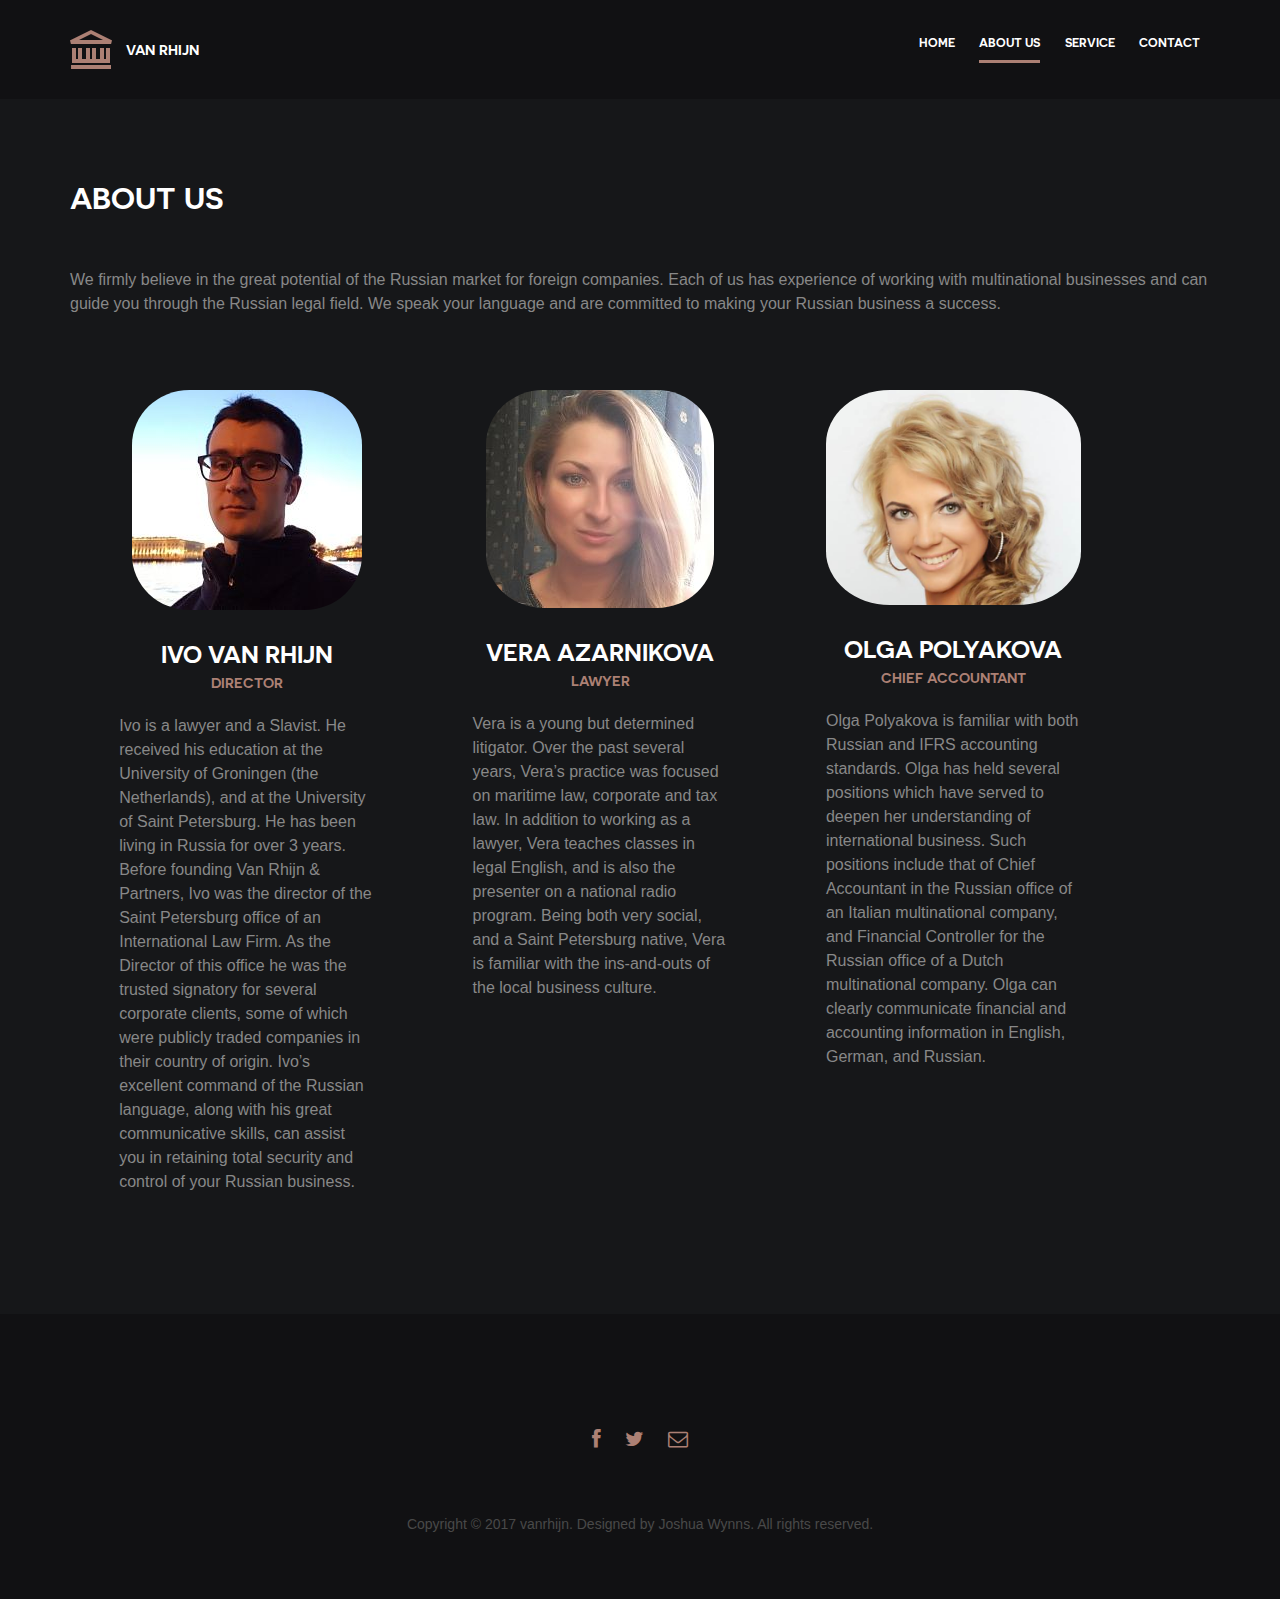
<file: about.html>
<!DOCTYPE html>
<html lang="en">
	<head>
		<meta charset="UTF-8">
		<meta http-equiv="X-UA-Compatible" content="IE=edge">
		<meta name="viewport" content="width=device-width, initial-scale=1.0,maximum-scale=1">
		
		<title>Vanrhijn | About Us</title>
		
		<!-- Loading third party fonts -->
		<link href="fonts/font-awesome.min.css" rel="stylesheet" type="text/css">
		<link href="fonts/novecento-font/novecento-font.css" rel="stylesheet" >

		<!-- Loading main css file -->
		<link href="css/style.css" rel="stylesheet">

		<!-- Google Analytics -->
		<script>
		  (function(i,s,o,g,r,a,m){i['GoogleAnalyticsObject']=r;i[r]=i[r]||function(){
		  (i[r].q=i[r].q||[]).push(arguments)},i[r].l=1*new Date();a=s.createElement(o),
		  m=s.getElementsByTagName(o)[0];a.async=1;a.src=g;m.parentNode.insertBefore(a,m)
		  })(window,document,'script','https://www.google-analytics.com/analytics.js','ga');

		  ga('create', 'UA-96985116-1', 'auto');
		  ga('send', 'pageview');

		</script>
		
		<!--[if lt IE 9]>
		<script src="js/ie-support/html5.js"></script>
		<script src="js/ie-support/respond.js"></script>
		<![endif]-->

	</head>


	<body>
		
		<div id="site-content">
			
			<header class="site-header">
				<div class="container">
					<a href="index.html" id="branding">
						<img src="images/logo.png" alt="Company Name" class="logo">
						<div class="branding-copy">
							<h1 class="site-title">van rhijn</h1>
						</div>
					</a>

					<nav class="main-navigation">
						<button type="button" class="menu-toggle"><i class="fa fa-bars"></i></button>
						<ul class="menu">
							<li class="menu-item"><a href="index.html">Home</a></li>
							<li class="menu-item current-menu-item"><a href="about.html">About Us</a></li>
							<li class="menu-item"><a href="service.html">Service</a></li>
							<li class="menu-item"><a href="contact.html">Contact</a></li>
						</ul>
					</nav>
					<nav class="mobile-navigation"></nav>
				</div>
			</header> <!-- .site-header -->

			<main class="main-content">
				
				<div class="fullwidth-block content">
					<div class="container">
						<h2 class="entry-title">About Us</h2>
						<p>We firmly believe in the great potential of the Russian market for foreign companies. Each of us has experience of working with multinational businesses and can guide you through the Russian legal field. We speak your language and are committed to making your Russian business a success.</p>

						<div class="team">
							<figure class="team-image"><img src="images/ivopic_opt.jpg" alt="person-1"></figure>
							<h3 class="team-name">Ivo van Rhijn</h3>
							<small class="team-desc">Director</small>
							<p>Ivo is a lawyer and a Slavist. He received his education at the University of Groningen (the
							Netherlands), and at the University of Saint Petersburg. He has been living in Russia for over 3
							years. Before founding Van Rhijn & Partners, Ivo was the director of the Saint Petersburg office of
							an International Law Firm. As the Director of this office he was the trusted signatory for several
							corporate clients, some of which were publicly traded companies in their country of origin.
							Ivo’s excellent command of the Russian language, along with his great communicative skills, can assist
							you in retaining total security and control of your Russian business.</p>
						</div>
						<div class="team">
							<figure class="team-image"><img src="images/verapic_opt.jpg" alt="person-2"></figure>
							<h3 class="team-name">Vera Azarnikova</h3>
							<small class="team-desc">Lawyer</small>
							<p>Vera is a young but determined litigator. Over the past several years, Vera’s practice was focused on maritime law, corporate and tax law.  In addition to working as a lawyer, Vera teaches classes in legal English, and is also the presenter on a national radio program. Being both very social, and a Saint Petersburg native, Vera is familiar with the ins-and-outs of the local business culture.</p>
						</div>
						<div class="team">
							<figure class="team-image"><img src="images/olgapic_opt.png" alt="person-3"></figure>
							<h3 class="team-name">Olga Polyakova</h3>
							<small class="team-desc">Chief Accountant</small>
							<p>Olga Polyakova is familiar with both Russian and IFRS accounting standards. Olga has held several
							positions which have served to deepen her understanding of international business. Such positions
							include that of Chief Accountant in the Russian office of an Italian multinational company, and Financial
							Controller for the Russian office of a Dutch multinational company. Olga can clearly communicate
							financial and accounting information in English, German, and Russian. </p>
						</div>
					</div>
				</div>

			</main> <!-- .main-content -->

<footer class="site-footer">
			<div class="container">
				<div class="social-links">
					<a href="https://www.facebook.com/Van-Rhijn-Partners-445987809075686/?ref=aymt_homepage_panel"><i class="fa fa-facebook"></i></a> <a href="https://twitter.com/IvovanRhijn?lang=en"><i class="fa fa-twitter"></i></a> <a href="mailto:ivo@vanrhijn.ru"><i class="fa fa-envelope-o"></i></a>
				</div>
				<div class="copy">
					<p>Copyright &copy; 2017 vanrhijn. Designed by Joshua Wynns. All rights reserved.</p>
				</div>
			</div>
		</footer><!-- .site-footer -->

		</div> <!-- #site-content -->

		

		<script src="js/jquery-1.11.1.min.js"></script>
		<script src="js/plugins.js"></script>
		<script src="js/app.js"></script>
		
	</body>

</html>
</file>
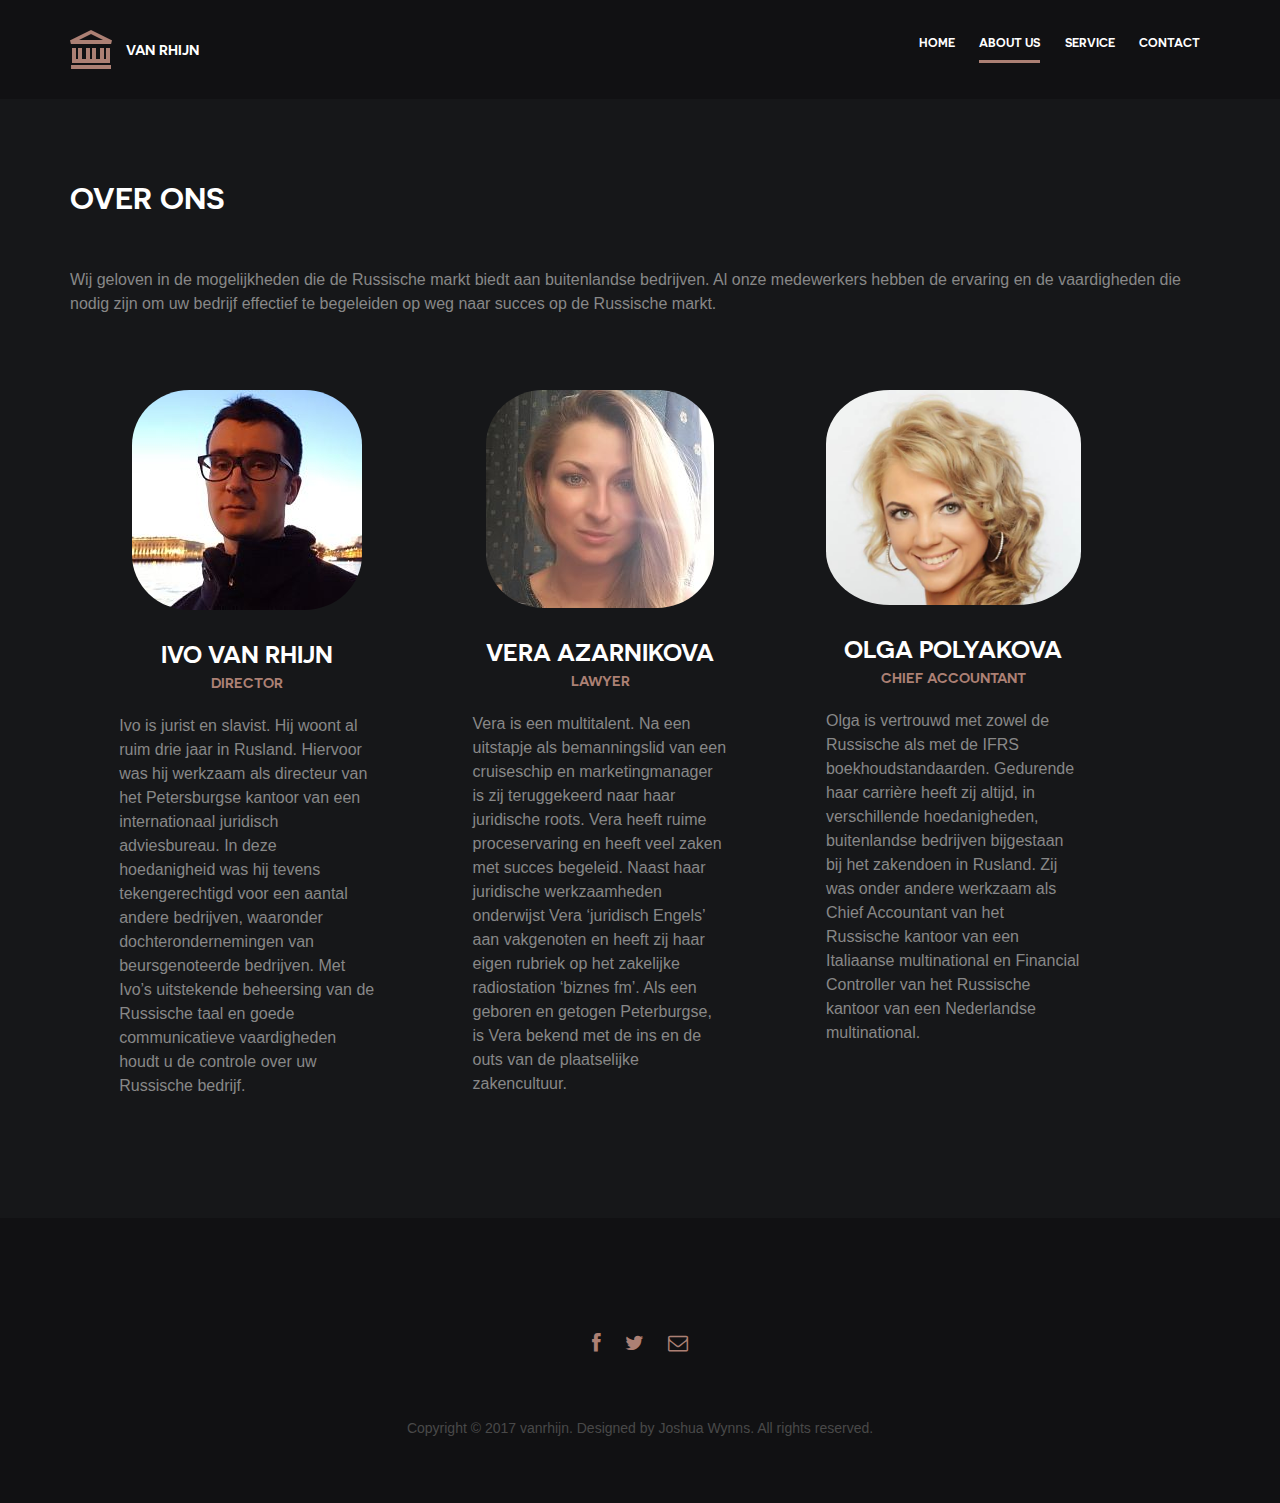
<file: dutchabout.html>
<!DOCTYPE html>
<html lang="en">
	<head>
		<meta charset="UTF-8">
		<meta http-equiv="X-UA-Compatible" content="IE=edge">
		<meta name="viewport" content="width=device-width, initial-scale=1.0,maximum-scale=1">
		
		<title>Vanrhijn | Over ons</title>
		
		<!-- Loading third party fonts -->
		<link href="fonts/font-awesome.min.css" rel="stylesheet" type="text/css">
		<link href="fonts/novecento-font/novecento-font.css" rel="stylesheet" >

		<!-- Loading main css file -->
		<link href="css/style.css" rel="stylesheet">

		<!-- Google Analytics -->
		<script>
		  (function(i,s,o,g,r,a,m){i['GoogleAnalyticsObject']=r;i[r]=i[r]||function(){
		  (i[r].q=i[r].q||[]).push(arguments)},i[r].l=1*new Date();a=s.createElement(o),
		  m=s.getElementsByTagName(o)[0];a.async=1;a.src=g;m.parentNode.insertBefore(a,m)
		  })(window,document,'script','https://www.google-analytics.com/analytics.js','ga');

		  ga('create', 'UA-96985116-1', 'auto');
		  ga('send', 'pageview');

		</script>
		
		<!--[if lt IE 9]>
		<script src="js/ie-support/html5.js"></script>
		<script src="js/ie-support/respond.js"></script>
		<![endif]-->

	</head>


	<body>
		
		<div id="site-content">
			
			<header class="site-header">
				<div class="container">
					<a href="index.html" id="branding">
						<img src="images/logo.png" alt="Company Name" class="logo">
						<div class="branding-copy">
							<h1 class="site-title">van rhijn</h1>
						</div>
					</a>

					<nav class="main-navigation">
						<button type="button" class="menu-toggle"><i class="fa fa-bars"></i></button>
						<ul class="menu">
							<li class="menu-item"><a href="index.html">Home</a></li>
							<li class="menu-item current-menu-item"><a href="about.html">About Us</a></li>
							<li class="menu-item"><a href="service.html">Service</a></li>
							<li class="menu-item"><a href="contact.html">Contact</a></li>
						</ul>
					</nav>
					<nav class="mobile-navigation"></nav>
				</div>
			</header> <!-- .site-header -->

			<main class="main-content">
				
				<div class="fullwidth-block content">
					<div class="container">
						<h2 class="entry-title">Over ons</h2>
						<p>Wij geloven in de mogelijkheden die de Russische markt biedt aan buitenlandse bedrijven. Al onze medewerkers hebben de ervaring en de vaardigheden die nodig zijn om uw bedrijf effectief te begeleiden op weg naar succes op de Russische markt.</p>

						<div class="team">
							<figure class="team-image"><img src="images/ivopic_opt.jpg" alt="person-1"></figure>
							<h3 class="team-name">Ivo van Rhijn</h3>
							<small class="team-desc">Director</small>
							<p>Ivo is jurist en slavist. Hij woont al ruim drie jaar in Rusland. Hiervoor was hij werkzaam als directeur van het Petersburgse kantoor van een internationaal juridisch adviesbureau. In deze hoedanigheid was hij tevens tekengerechtigd voor een aantal andere bedrijven, waaronder dochterondernemingen van beursgenoteerde bedrijven.
							Met Ivo’s uitstekende beheersing van de Russische taal en goede communicatieve vaardigheden houdt u de controle over uw Russische bedrijf.
							</p>
						</div>
						<div class="team">
							<figure class="team-image"><img src="images/verapic_opt.jpg" alt="person-2"></figure>
							<h3 class="team-name">Vera Azarnikova</h3>
							<small class="team-desc">Lawyer</small>
							<p>Vera is een multitalent. Na een uitstapje als bemanningslid van een cruiseschip en marketingmanager is zij teruggekeerd naar haar juridische roots. Vera heeft ruime proceservaring en heeft veel zaken met succes begeleid.
							Naast haar juridische werkzaamheden onderwijst Vera ‘juridisch Engels’ aan vakgenoten en heeft zij haar eigen rubriek op het zakelijke radiostation ‘biznes fm’. Als een geboren en getogen Peterburgse, is Vera bekend met de ins en de outs van de plaatselijke zakencultuur.
							</p>
						</div>
						<div class="team">
							<figure class="team-image"><img src="images/olgapic_opt.png" alt="person-3"></figure>
							<h3 class="team-name">Olga Polyakova</h3>
							<small class="team-desc">Chief Accountant</small>
							<p>Olga is vertrouwd met zowel de Russische als met de IFRS boekhoudstandaarden. Gedurende haar carrière heeft zij altijd, in verschillende hoedanigheden, buitenlandse bedrijven bijgestaan bij het zakendoen in Rusland. Zij was onder andere werkzaam als Chief Accountant van het Russische kantoor van een Italiaanse multinational en Financial Controller van het Russische kantoor van een Nederlandse multinational.   </p>
						</div>
					</div>
				</div>

			</main> <!-- .main-content -->

<footer class="site-footer">
			<div class="container">
				<div class="social-links">
					<a href="https://www.facebook.com/Van-Rhijn-Partners-445987809075686/?ref=aymt_homepage_panel"><i class="fa fa-facebook"></i></a> <a href="https://twitter.com/IvovanRhijn?lang=en"><i class="fa fa-twitter"></i></a> <a href="mailto:ivo@vanrhijn.ru"><i class="fa fa-envelope-o"></i></a>
				</div>
				<div class="copy">
					<p>Copyright &copy; 2017 vanrhijn. Designed by Joshua Wynns. All rights reserved.</p>
				</div>
			</div>
		</footer><!-- .site-footer -->

		</div> <!-- #site-content -->

		

		<script src="js/jquery-1.11.1.min.js"></script>
		<script src="js/plugins.js"></script>
		<script src="js/app.js"></script>
		
	</body>

</html>
</file>
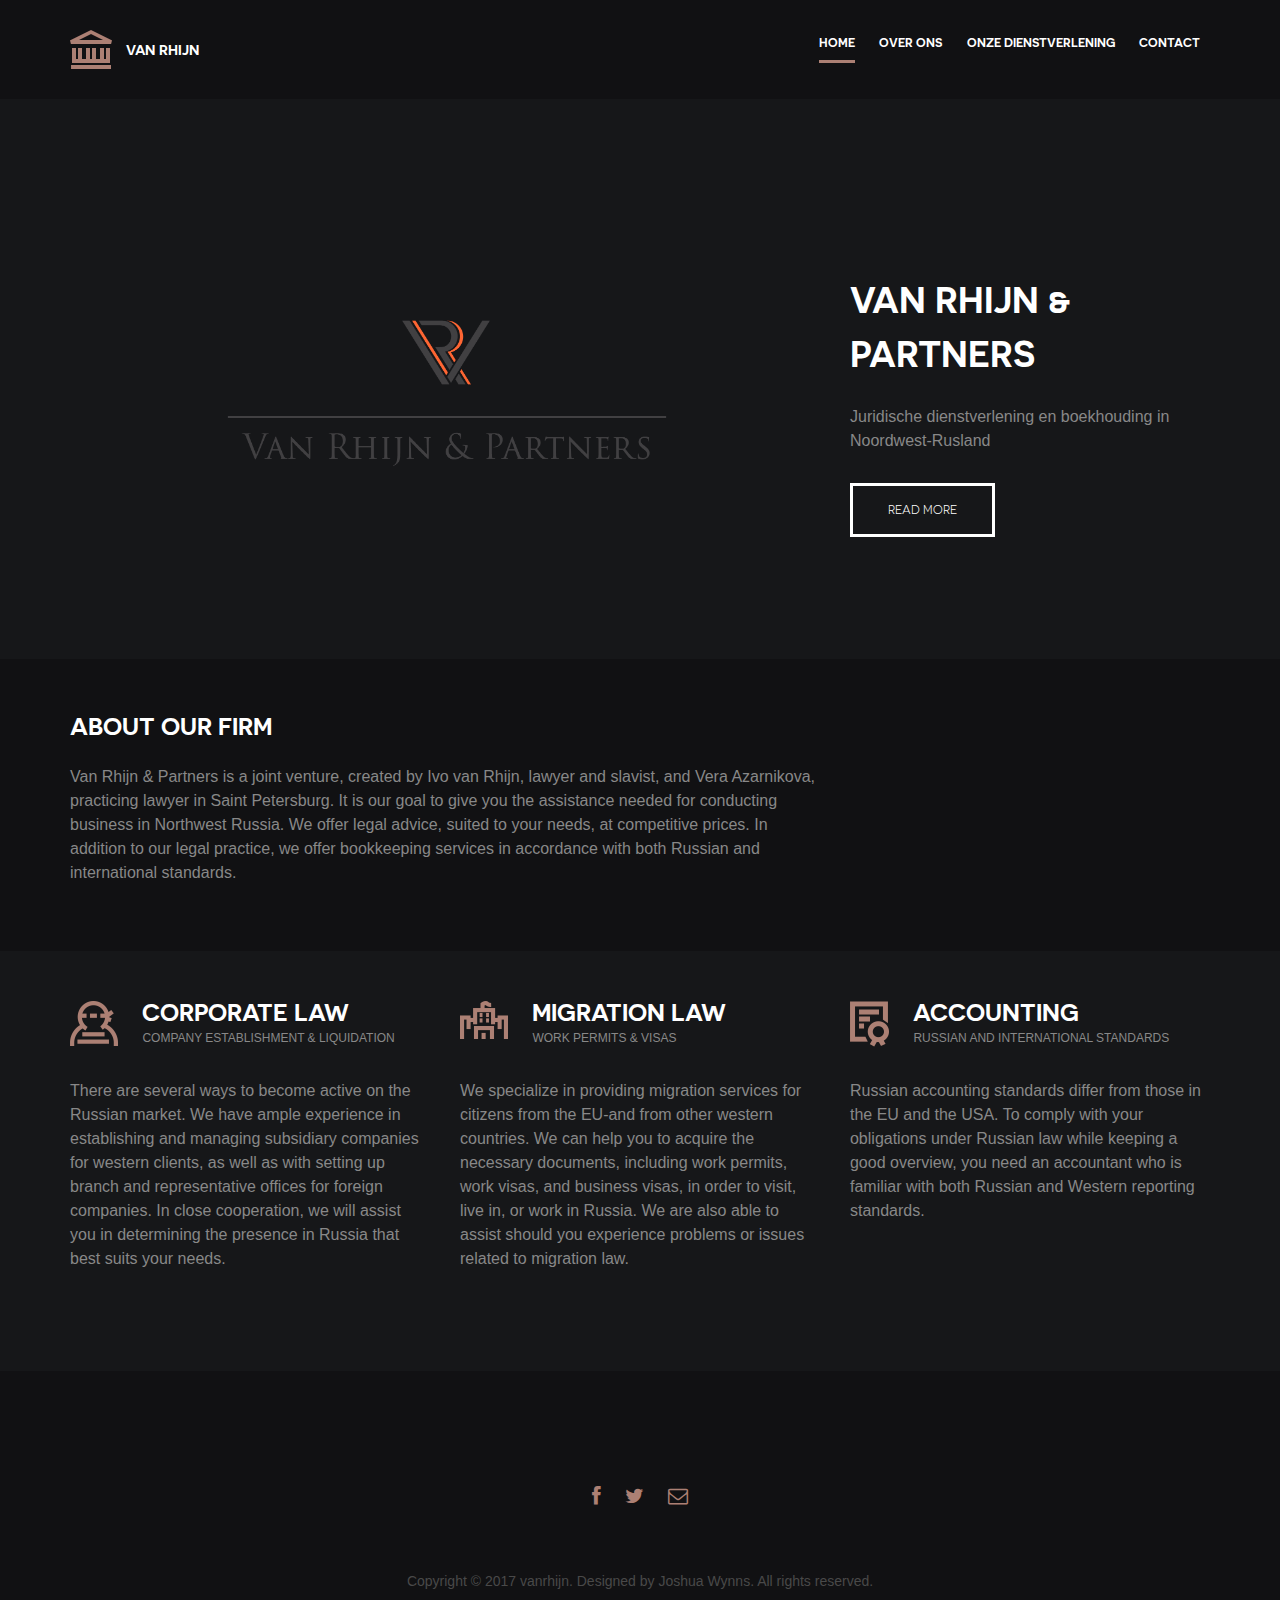
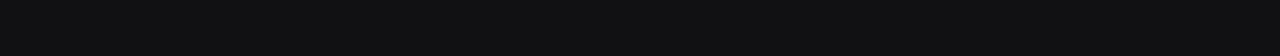
<file: dutchindex.html>
<!DOCTYPE html>
<html lang="en">
	<head>
		<meta charset="UTF-8">
		<meta http-equiv="X-UA-Compatible" content="IE=edge">
		<meta name="viewport" content="width=device-width, initial-scale=1.0,maximum-scale=1">
		
		<title>Vanrhijn</title>
		
		<!-- Loading third party fonts -->
		<link href="fonts/font-awesome.min.css" rel="stylesheet" type="text/css">
		<link href="fonts/novecento-font/novecento-font.css" rel="stylesheet" >

		<!-- Loading main css file -->
		<link href="css/style.css" rel="stylesheet" >

		<!-- Google Analytics -->
		<script>
		  (function(i,s,o,g,r,a,m){i['GoogleAnalyticsObject']=r;i[r]=i[r]||function(){
		  (i[r].q=i[r].q||[]).push(arguments)},i[r].l=1*new Date();a=s.createElement(o),
		  m=s.getElementsByTagName(o)[0];a.async=1;a.src=g;m.parentNode.insertBefore(a,m)
		  })(window,document,'script','https://www.google-analytics.com/analytics.js','ga');

		  ga('create', 'UA-96985116-1', 'auto');
		  ga('send', 'pageview');

		</script>
		
		<!--[if lt IE 9]>
		<script src="js/ie-support/html5.js"></script>
		<script src="js/ie-support/respond.js"></script>
		<![endif]-->

	</head>


	<body>
		
		<div id="site-content">
			
			<header class="site-header">
				<div class="container">
					<a href="index.html" id="branding">
						<img src="images/logo.png" alt="Company Name" class="logo">
						<div class="branding-copy">
							<h1 class="site-title">van rhijn</h1>
							<!--<small class="site-description">Tagline goes here</small>-->
						</div>
					</a>

					<nav class="main-navigation">
						<button type="button" class="menu-toggle"><i class="fa fa-bars"></i></button>
						<ul class="menu">
							<li class="menu-item current-menu-item"><a href="index.html">Home</a></li>
							<li class="menu-item"><a href="about.html">Over ons</a></li>
							<li class="menu-item"><a href="service.html">Onze dienstverlening</a></li>
							<li class="menu-item"><a href="contact.html">Contact</a></li>
						</ul>
					</nav>
					<nav class="mobile-navigation"></nav>
				</div>
			</header> <!-- .site-header -->

			<main class="main-content">
				<div class="hero">
					<div class="container">
						<div class="row">
							<div class="col-md-8">
								<figure><img src="images/vrlogo.png" alt=""></figure>
							</div>
							<div class="col-md-4">
								<div class="hero-content">
									<h1 class="hero-title">Van Rhijn & Partners</h1>
									<p>Juridische dienstverlening en boekhouding in Noordwest-Rusland</p>
									<a href="about.html" class="button">Read more</a>
								</div>
							</div>
						</div>
					</div>
				</div> <!-- .hero-slider -->
				
				<div class="fullwidth-block" data-bg-color="#111113">
					<div class="container">
						<div class="row">
							<div class="col-md-8">
								<h2>About our firm</h2>
								<p>Van Rhijn & Partners is a joint venture, created by Ivo van Rhijn, lawyer and slavist, and Vera
								Azarnikova, practicing lawyer in Saint Petersburg. It is our goal to give you the assistance needed for
								conducting business in Northwest Russia. We offer legal advice, suited to
								your needs, at competitive prices.
								In addition to our legal practice, we offer bookkeeping services in accordance with both Russian and
								international standards.</p>
							</div>
							
						</div> <!-- .row -->
					</div> <!-- .container -->
				</div> <!-- .fullwidth-block -->

				<div class="fullwidth-block">
					<div class="container">
						<div class="row feature-list-section">
							<div class="col-md-4">
								<div class="feature">
									<header>
										<img src="images/icon-1.png" class="feature-icon">
										<div class="feature-title-copy">
											<h2 class="feature-title">Corporate Law</h2>
											<small class="feature-subtitle">Company establishment & liquidation</small>
										</div>
									</header>
									<p>There are several ways to become active on the Russian market. We have ample experience in
									establishing and managing subsidiary companies for western clients, as well as with setting
									up branch and representative offices for foreign companies.
									In close cooperation, we will assist you in determining the presence in Russia that best suits
									your needs.</p>
								</div>
							</div>
							<div class="col-md-4">
								<div class="feature">
									<header>
										<img src="images/icon-2.png" class="feature-icon">
										<div class="feature-title-copy">
											<h2 class="feature-title">Migration Law</h2>
											<small class="feature-subtitle">Work Permits & Visas </small>
										</div>
									</header>
									<p>We specialize in providing migration services for citizens from the EU-and from other western
									countries.
									We can help you to acquire the necessary documents, including work permits, work visas, and business
									visas, in order to visit, live in, or work in Russia.
									We are also able to assist should you experience problems or issues related to migration law.</p>
								</div>
							</div>
							<div class="col-md-4">
								<div class="feature">
									<header>
										<img src="images/icon-3.png" class="feature-icon">
										<div class="feature-title-copy">
											<h2 class="feature-title">Accounting</h2>
											<small class="feature-subtitle">Russian and international standards</small>
										</div>
									</header>
									<p>Russian accounting standards differ from those in the EU and the USA. To comply with your
									obligations under Russian law while keeping a good overview, you need an accountant who is
									familiar with both Russian and Western reporting standards.</p>
								</div>
							</div>
						</div>
					</div>
				</div>

			</main> <!-- .main-content -->

<footer class="site-footer">
			<div class="container">
				<div class="social-links">
					<a href="https://www.facebook.com/Van-Rhijn-Partners-445987809075686/?ref=aymt_homepage_panel"><i class="fa fa-facebook"></i></a> <a href="https://twitter.com/IvovanRhijn?lang=en"><i class="fa fa-twitter"></i></a> <a href="mailto:ivo@vanrhijn.ru"><i class="fa fa-envelope-o"></i></a>
				</div>
				<div class="copy">
					<p>Copyright &copy; 2017 vanrhijn. Designed by Joshua Wynns. All rights reserved.</p>
				</div>
			</div>
		</footer><!-- .site-footer -->

		</div> <!-- #site-content -->

		

		<script src="js/jquery-1.11.1.min.js"></script>
		<script src="js/plugins.js"></script>
		<script src="js/app.js"></script>
		
	</body>

</html>
</file>
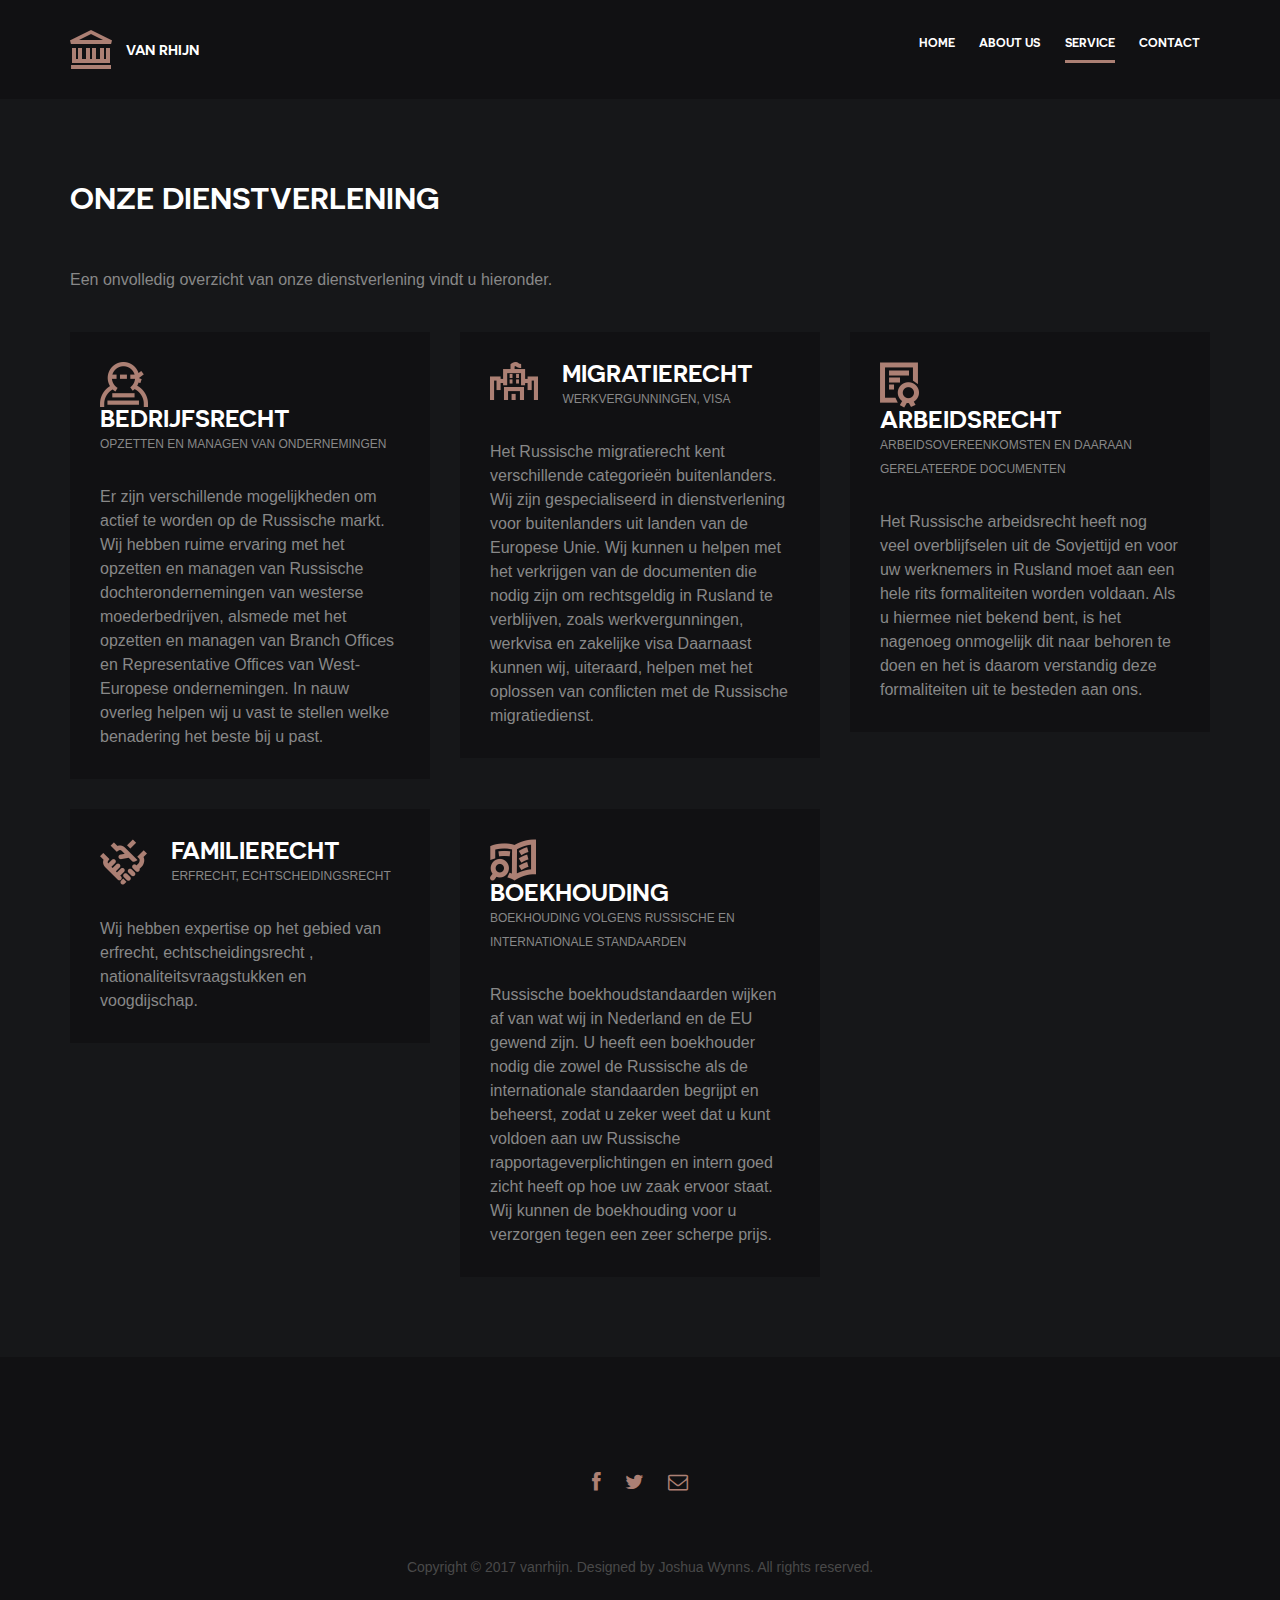
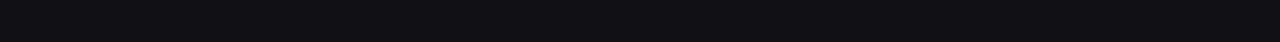
<file: dutchservice.html>
<!DOCTYPE html>
<html lang="en">
	<head>
		<meta charset="UTF-8">
		<meta http-equiv="X-UA-Compatible" content="IE=edge">
		<meta name="viewport" content="width=device-width, initial-scale=1.0,maximum-scale=1">
		
		<title>Vanrhijn | Onze Dienstverlening</title>
		
		<!-- Loading third party fonts -->
		<link href="fonts/font-awesome.min.css" rel="stylesheet" type="text/css">
		<link href="fonts/novecento-font/novecento-font.css" rel="stylesheet" >

		<!-- Loading main css file -->
		<link href="css/style.css" rel="stylesheet">

		<!-- Google Analytics -->
		<script>
		  (function(i,s,o,g,r,a,m){i['GoogleAnalyticsObject']=r;i[r]=i[r]||function(){
		  (i[r].q=i[r].q||[]).push(arguments)},i[r].l=1*new Date();a=s.createElement(o),
		  m=s.getElementsByTagName(o)[0];a.async=1;a.src=g;m.parentNode.insertBefore(a,m)
		  })(window,document,'script','https://www.google-analytics.com/analytics.js','ga');

		  ga('create', 'UA-96985116-1', 'auto');
		  ga('send', 'pageview');

		</script>
		
		<!--[if lt IE 9]>
		<script src="js/ie-support/html5.js"></script>
		<script src="js/ie-support/respond.js"></script>
		<![endif]-->

	</head>


	<body>
		
		<div id="site-content">
			
			<header class="site-header">
				<div class="container">
					<a href="index.html" id="branding">
						<img src="images/logo.png" alt="Company Name" class="logo">
						<div class="branding-copy">
							<h1 class="site-title">van rhijn</h1>

							<!--<small class="site-description">Tagline goes here</small>-->
						</div>
					</a>

					<nav class="main-navigation">
						<button type="button" class="menu-toggle"><i class="fa fa-bars"></i></button>
						<ul class="menu">
							<li class="menu-item"><a href="index.html">Home</a></li>
							<li class="menu-item"><a href="about.html">About Us</a></li>
							<li class="menu-item current-menu-item"><a href="service.html">Service</a></li>
							<li class="menu-item"><a href="contact.html">Contact</a></li>
						</ul>
					</nav>
					<nav class="mobile-navigation"></nav>
				</div>
			</header> <!-- .site-header -->

			<main class="main-content">
				
				<div class="fullwidth-block content">
					<div class="container">
						<h2 class="entry-title">Onze Dienstverlening</h2>

						<p>Een onvolledig overzicht van onze dienstverlening vindt u hieronder. </p>
						
						<div class="row">
							<div class="col-md-4">
								<div class="feature boxed">
									<header>
										<img src="images/icon-1.png" class="feature-icon">
										<div class="feature-title-copy">
											<h2 class="feature-title">Bedrijfsrecht</h2>
											<small class="feature-subtitle">opzetten en managen van ondernemingen</small>
										</div>
									</header>
									<p>Er zijn verschillende mogelijkheden om actief te worden op de Russische markt. Wij hebben ruime ervaring met het opzetten en managen van Russische dochterondernemingen van westerse moederbedrijven, alsmede met het opzetten en managen van Branch Offices en Representative Offices van West-Europese ondernemingen. 
									In nauw overleg helpen wij u vast te stellen welke benadering het beste bij u past.
									</p>
								</div>
							</div>
							<div class="col-md-4">
								<div class="feature boxed">
									<header>
										<img src="images/icon-2.png" class="feature-icon">
										<div class="feature-title-copy">
											<h2 class="feature-title">Migratierecht</h2>
											<small class="feature-subtitle">Werkvergunningen, visa</small>
										</div>
									</header>
									<p>Het Russische migratierecht kent verschillende categorieën buitenlanders. Wij zijn gespecialiseerd in dienstverlening voor buitenlanders uit landen van de Europese Unie. 
									Wij kunnen u helpen met het verkrijgen van de documenten die nodig zijn om rechtsgeldig in Rusland te verblijven, zoals werkvergunningen, werkvisa en zakelijke visa Daarnaast kunnen wij, uiteraard, helpen met het oplossen van conflicten met de Russische migratiedienst. 

									</p>
								</div>
							</div>
							<div class="col-md-4">
								<div class="feature boxed">
									<header>
										<img src="images/icon-3.png" class="feature-icon">
										<div class="feature-title-copy">
											<h2 class="feature-title">Arbeidsrecht</h2>
											<small class="feature-subtitle">Arbeidsovereenkomsten en daaraan gerelateerde documenten</small>
										</div>
									</header>
									<p>Het Russische arbeidsrecht heeft nog  veel overblijfselen uit de Sovjettijd en voor uw werknemers in Rusland moet aan een hele rits formaliteiten worden voldaan. Als u hiermee niet bekend bent, is het nagenoeg onmogelijk dit naar behoren te doen en het is daarom verstandig deze formaliteiten uit te besteden aan ons. </p>
								</div>
							</div>
						</div>
						<div class="row">
							<div class="col-md-4">
								<div class="feature boxed">
									<header>
										<img src="images/icon-4.png" class="feature-icon">
										<div class="feature-title-copy">
											<h2 class="feature-title">Familierecht</h2>
											<small class="feature-subtitle">Erfrecht, echtscheidingsrecht</small>
										</div>
									</header>
									<p>Wij hebben expertise op het gebied van erfrecht, echtscheidingsrecht , nationaliteitsvraagstukken en voogdijschap.</p>
								</div>
							</div>
							<div class="col-md-4">
								<div class="feature boxed">
									<header>
										<img src="images/icon-5.png" class="feature-icon">
										<div class="feature-title-copy">
											<h2 class="feature-title">Boekhouding</h2>
											<small class="feature-subtitle">Boekhouding volgens Russische en internationale standaarden </small>
										</div>
									</header>
									<p>Russische boekhoudstandaarden wijken af van wat wij in Nederland en de EU gewend zijn. U heeft een boekhouder nodig die zowel de Russische als de internationale standaarden begrijpt en beheerst, zodat u zeker weet dat u kunt voldoen aan uw Russische rapportageverplichtingen en  intern goed zicht heeft op hoe uw zaak ervoor staat.
									Wij kunnen de boekhouding voor u verzorgen tegen een zeer scherpe prijs. 
									</p>
								</div>
							</div>
							<!--
							<div class="col-md-4">
								<div class="feature boxed">
									<header>
										<img src="images/icon-6.png" class="feature-icon">
										<div class="feature-title-copy">
											<h2 class="feature-title">Family Things</h2>
											<small class="feature-subtitle">Lorem ipsum dolor sit</small>
										</div>
									</header>
									<p>Lorem ipsum dolor sit amet, consectetur adipisicing elit. Molestias doloremque, quis, eaque minus harum modi eius veritatis consequuntur expedita impedit ad, facilis. Asperiores assumenda aperiam atque, accusamus cupiditate vero sit!</p>
								</div>
							</div>-->
						</div>
					</div> 
				</div>

			</main> <!-- .main-content -->

<footer class="site-footer">
			<div class="container">
				<div class="social-links">
					<a href="https://www.facebook.com/Van-Rhijn-Partners-445987809075686/?ref=aymt_homepage_panel"><i class="fa fa-facebook"></i></a> <a href="https://twitter.com/IvovanRhijn?lang=en"><i class="fa fa-twitter"></i></a> <a href="mailto:ivo@vanrhijn.ru"><i class="fa fa-envelope-o"></i></a>
				</div>
				<div class="copy">
					<p>Copyright &copy; 2017 vanrhijn. Designed by Joshua Wynns. All rights reserved.</p>
				</div>
			</div>
		</footer><!-- .site-footer -->

		</div> <!-- #site-content -->

		

		<script src="js/jquery-1.11.1.min.js"></script>
		<script src="js/plugins.js"></script>
		<script src="js/app.js"></script>
		
	</body>

</html>
</file>
<file: fonts/novecento-font/novecento-font.css>
/*
 * Web Fonts from fontspring.com
 *
 * All OpenType features and all extended glyphs have been removed.
 * Fully installable fonts can be purchased at http://www.fontspring.com
 *
 * The fonts included in this stylesheet are subject to the End User License you purchased
 * from Fontspring. The fonts are protected under domestic and international trademark and 
 * copyright law. You are prohibited from modifying, reverse engineering, duplicating, or
 * distributing this font software.
 *
 * (c) 2010-2014 Fontspring
 *
 *
 *
 *
 * The fonts included are copyrighted by the vendor listed below.
 *
 * Vendor:      Synthview Type Design
 * License URL: http://www.fontspring.com/licenses/synthview/webfont
 *
 *
 */

@font-face {
    font-family: 'Novecento Sans';
    src: url('Novecentosanswide-Bold-webfont.eot');
    src: url('Novecentosanswide-Bold-webfont.eot?#iefix') format('embedded-opentype'),
         url('Novecentosanswide-Bold-webfont.woff2') format('woff2'),
         url('Novecentosanswide-Bold-webfont.woff') format('woff'),
         url('Novecentosanswide-Bold-webfont.ttf') format('truetype'),
         url('Novecentosanswide-Bold-webfont.svg#novecento_sans_wide_bookbold') format('svg');
    font-weight: 700;
    font-style: normal;

}

@font-face {
    font-family: 'Novecento Sans';
    src: url('Novecentosanswide-Book-webfont.eot');
    src: url('Novecentosanswide-Book-webfont.eot?#iefix') format('embedded-opentype'),
         url('Novecentosanswide-Book-webfont.woff2') format('woff2'),
         url('Novecentosanswide-Book-webfont.woff') format('woff'),
         url('Novecentosanswide-Book-webfont.ttf') format('truetype'),
         url('Novecentosanswide-Book-webfont.svg#novecento_sans_widebook') format('svg');
    font-weight: 300;
    font-style: normal;

}

@font-face {
    font-family: 'Novecento Sans';
    src: url('Novecentosanswide-DemiBold-webfont.eot');
    src: url('Novecentosanswide-DemiBold-webfont.eot?#iefix') format('embedded-opentype'),
         url('Novecentosanswide-DemiBold-webfont.woff2') format('woff2'),
         url('Novecentosanswide-DemiBold-webfont.woff') format('woff'),
         url('Novecentosanswide-DemiBold-webfont.ttf') format('truetype'),
         url('Novecentosanswide-DemiBold-webfont.svg#novecento_sans_widedemibold') format('svg');
    font-weight: 600;
    font-style: normal;

}

@font-face {
    font-family: 'Novecento Sans';
    src: url('Novecentosanswide-Light-webfont.eot');
    src: url('Novecentosanswide-Light-webfont.eot?#iefix') format('embedded-opentype'),
         url('Novecentosanswide-Light-webfont.woff2') format('woff2'),
         url('Novecentosanswide-Light-webfont.woff') format('woff'),
         url('Novecentosanswide-Light-webfont.ttf') format('truetype'),
         url('Novecentosanswide-Light-webfont.svg#novecento_sans_widelight') format('svg');
    font-weight: 200;
    font-style: normal;

}

@font-face {
    font-family: 'Novecento Sans';
    src: url('Novecentosanswide-Medium-webfont.eot');
    src: url('Novecentosanswide-Medium-webfont.eot?#iefix') format('embedded-opentype'),
         url('Novecentosanswide-Medium-webfont.woff2') format('woff2'),
         url('Novecentosanswide-Medium-webfont.woff') format('woff'),
         url('Novecentosanswide-Medium-webfont.ttf') format('truetype'),
         url('Novecentosanswide-Medium-webfont.svg#novecento_sans_widemedium') format('svg');
    font-weight: 500;
    font-style: normal;

}

@font-face {
    font-family: 'Novecento Sans';
    src: url('Novecentosanswide-Normal-webfont.eot');
    src: url('Novecentosanswide-Normal-webfont.eot?#iefix') format('embedded-opentype'),
         url('Novecentosanswide-Normal-webfont.woff2') format('woff2'),
         url('Novecentosanswide-Normal-webfont.woff') format('woff'),
         url('Novecentosanswide-Normal-webfont.ttf') format('truetype'),
         url('Novecentosanswide-Normal-webfont.svg#novecento_sans_widenormal') format('svg');
    font-weight: 400;
    font-style: normal;

}
</file>
